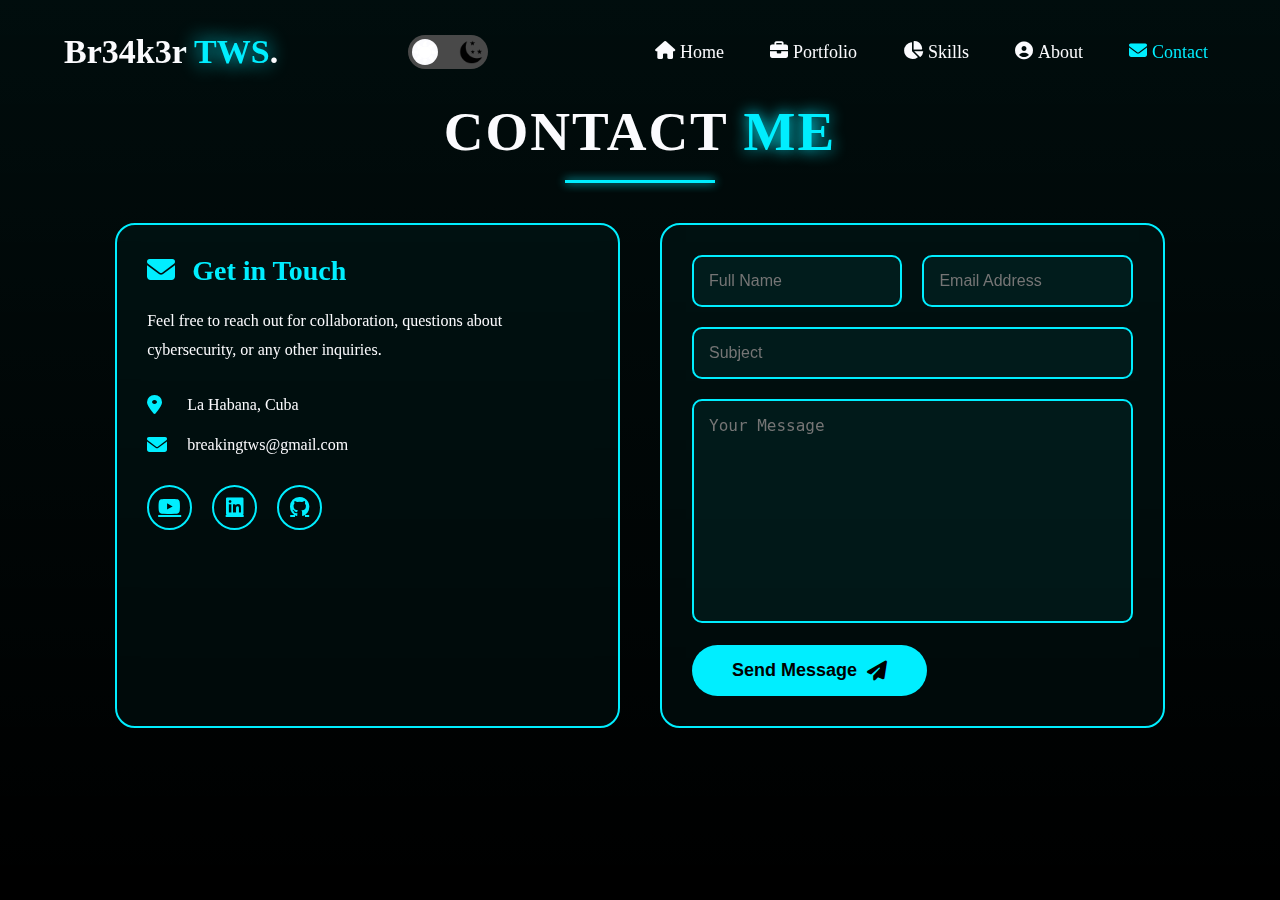
<file: templates/contact/contac.html>
<!DOCTYPE html>
<html lang="en">
<head>
    <meta charset="UTF-8">
    <meta name="viewport" content="width=device-width, initial-scale=1.0">
    <title>Contact Me - Breaker TWS</title>
    <link rel="stylesheet" href='/static/css/styles.css'>
    <link rel="stylesheet" href="https://cdnjs.cloudflare.com/ajax/libs/font-awesome/6.6.0/css/all.min.css">
    <link rel="stylesheet" href="https://unpkg.com/aos@2.3.1/dist/aos.css">
</head>
<body>
    <header>
        <a href="#" class="logo">Br34k3r <span>TWS</span>.</a>
        <div class="toggle-container">
            <input type="checkbox" id="theme-toggle">
            <label for="theme-toggle" class="toggle-label">
                <img src="/static/img/solecito.png" class="toggle-icon solecito">
                <img src="/static/img/lunita.png" class="toggle-icon lunita">
            </label>
        </div>
        <nav class="navbar">
            <ul class="main-menu">
                <li><a href="/"><span class="fa fa-home" id="nav-icon"></span>Home<span class="menu-animate"></span></a></li>
                <li><a href="/templates/portfolio/portfolio.html"><span class="fa fa-briefcase" id="nav-icon"></span>Portfolio<span class="menu-animate"></span></a></li>
                <li><a href="/templates/skills/skills.html"><span class="fa fa-pie-chart" id="nav-icon"></span>Skills<span class="menu-animate"></span></a></li>
                <li><a href="/templates/about/about.html"><span class="fa fa-user-circle" id="nav-icon"></span>About<span class="menu-animate"></span></a></li>
                <li><a href="/templates/contact/contac.html" class="active"><span class="fa fa-envelope" id="nav-icon"></span>Contact<span class="menu-animate"></span></a></li>
            </ul>
        </nav>
        <button class="fa fa-bars" aria-hidden="true" id="menu-icon"></button>
    </header>

    <section class="contact" id="contact">
        <h2 class="heading" data-aos="fade-down" data-aos-duration="1000">Contact <span>Me</span></h2>

        <div class="contact-container" data-aos="fade-up" data-aos-duration="1000">
            <div class="contact-info">
                <h3><i class="fas fa-envelope"></i> Get in Touch</h3>
                <p>Feel free to reach out for collaboration, questions about cybersecurity, or any other inquiries.</p>
                
                <div class="info-item">
                    <i class="fas fa-map-marker-alt"></i>
                    <span>La Habana, Cuba</span>
                </div>
                
                <div class="info-item">
                    <i class="fas fa-envelope"></i>
                    <span>breakingtws@gmail.com</span>
                </div>

                <div class="social-links">
                    <a href="https://www.youtube.com/@BreakingTWSecurity" target="_blank"><i class="fab fa-youtube"></i></a>
                    <a href="#"><i class="fab fa-linkedin"></i></a>
                    <a href="https://github.com/BreakingTWS" target="_blank"><i class="fab fa-github"></i></a>
                </div>
            </div>

            <form action="https://formsubmit.co/breakingtws@gmail.com" method="POST" class="contact-form">
                <div class="input-box">
                    <input type="text" name="name" placeholder="Full Name" required>
                    <input type="email" name="email" placeholder="Email Address" required>
                </div>

                <div class="input-box">
                    <input type="text" name="subject" placeholder="Subject" required>
                </div>

                <textarea name="message" rows="10" placeholder="Your Message" required></textarea>

                <input type="hidden" name="_next" value="https://breakingtws.github.io/thanks.html">
                <input type="hidden" name="_captcha" value="false">
                
                <button type="submit" class="btn">
                    <span>Send Message</span>
                    <i class="fas fa-paper-plane"></i>
                </button>
            </form>
        </div>
    </section>

    <script src="/static/js/script.js"></script>
    <script src="https://unpkg.com/aos@2.3.1/dist/aos.js"></script>
    <script>
        AOS.init();
    </script>
</body>
</html>
</file>
<file: static/css/styles.css>
* {
    margin: 0;
    padding: 0;
    box-sizing: border-box;
}

:root {
    --light-color: #FBFBFE;
    --black-color: #000000;
    --azul-color: #0ef; 
}
html {
    font-size: 62.5%;
}

header {
    position: fixed;
    top: 0;
    left: 0;
    width: 100%;
    padding: 30px 5%;
    display: flex;
    justify-content: space-between;
    align-items: center;
    z-index: 100;
    margin: 0px;
}

li {
    list-style: none;
}


body {
    background-color: var(--black-color);
    color: var(--light-color);
}
.light-theme {
    background-color: var(--light-color);
    color: var(--black-color);
    transition: .5s;
}

.dark-theme {
    background-color: var(--black-color);
    color: var(--light-color);
    transition: .5s;
}

.toggle-container {
    position: relative;
    display: inline-block;
    width: 80px;
    height: 34px;
}

.toggle-container input {
    opacity: 0;
    width: 0;
    height: 0;
}

.toggle-label {
    position: absolute;
    cursor: pointer;
    top: 0;
    left: 0;
    right: 0;
    bottom: 0;
    background-color: rgb(73, 73, 73);
    transition: .4s;
    border-radius: 34px;
}

.toggle-label:before {
    position: absolute;
    content: "";
    height: 26px;
    width: 26px;
    left: 4px;
    bottom: 4px;
    background-color: var(--light-color);
    transition: .4s;
    border-radius: 50%;
}

input:checked + .toggle-label {
    background-color: rgb(73, 73, 73);
}

input:checked + .toggle-label:before {
    transform: translateX(45px);
    background-color: var(--black-color);
}

.toggle-icon {
    position: absolute;
    top: 50%;
    transform: translateY(-50%);

    text-align: center;
    line-height: 26px;
    font-size: 18px;
}











.logo {
    font-size: 34px;
    color: var(--light-color);
    text-decoration: none;
    font-weight: 800;
    transition: .3s ease;
}

.light-theme .logo {
    font-size: 34px;
    color: var(--black-color);
    text-decoration: none;
    font-weight: 800;
    transition: .3s ease;
}

.logo span {
    text-shadow: 0 0 20px var(--azul-color);
    color: var(--azul-color);
}

.logo:hover {
    transform: scale(1.1);
}
.main-menu {
    display: flex;
    align-items: end;
    justify-content: space-between;
}

.main-menu li {
    display: block;
}
.main-menu li a {
    position: relative;
    display: block;
    font-size: 18px;
    color: var(--light-color);
    text-decoration: none;
    font-weight: 500;
    margin-left: 25px;
    padding: 8px;
    transition: .5s;
}

.light-theme .main-menu li a {
    color: var(--black-color);
}


.lunita {
    display: block;
    width: 30px;
    height: 30px;
    transform: translateY(-1.5rem);
    cursor: pointer;
    right: 2px;

}


.solecito {
    display: block;
    width: 30px;
    height: 30px;
    transform: translateY(-1.5rem);
    cursor: pointer;
    left: 2px;
}

/* Checked state */
input:checked + .slider {
    background-color: #2196F3;
}

input:checked + .slider:before {
    transform: translateX(26px);
}

.main-menu li a.active {
    color: var(--azul-color);
}

.main-menu li a:hover {
    color: var(--azul-color);
}

.main-menu li a .menu-animate {
    position: absolute;
    top: 0;
    left: 0;
    width: 100%;
    height: 100%;
    z-index: -1;
    border-bottom: 2px solid var(--azul-color);
    border-radius: 15px;
    transform: scale(0) translateY(50px);
    transition: .5s;
    opacity: 0;
}

.main-menu li a:hover .menu-animate {
    transform: scale(1) translateY(0);
    opacity: 1;
}

.main-menu li a #nav-icon {
    font-size: 18px;
    padding: .5rem .5rem;
    transform: translateY(-.1rem);
}
#menu-icon {
    display: none;
    cursor: pointer;
    border: none;
    outline: none;
    background: transparent;
    
}

#menu-icon::before {
    content: '\f0c9';
    font-size: 2.6rem;
    color: var(--light-color);
}

#menu-icon.active::before {
    content: '\f00d';
    font-size: 2.6rem;
    color: var(--light-color);
}

@media (max-width:1200px) {
    header {
        width: 100%;
        padding: 15px 15px;
        transition: .3s;
    }
}
@media (max-width:849px) {
    header {
        padding: 2rem 3%;
    }
    
    #home {
       
        display: flex;
        margin: 5rem 4rem;
        flex-direction: column-reverse;
        padding: 10rem 3% 2rem;
        background-size: 600px;
        background-position: 9rem 8rem;
    }

    .home-content p {
        max-width: 600px;
        margin: 0 auto;
    }

    .text-animate {
        font-size: 2.6rem;
    }

    .home-content h1 {
        font-size: 8rem;
        margin-top: 3rem;
    }

    .home-imgHover {
        display: none;
    }
    .navbar .main-menu {
        position: absolute;
        top: 100%;
        left: 0;
        width: 100%;
        height: auto;
        padding: 20px 20px 40px;
        flex-direction: column;
        transition: .3s;
        visibility: hidden;
        transform: translateY(-20px);
        transform-origin: top;
        opacity: 0;
    }

    .navbar .main-menu li {
        padding: 7px;
        transition: .3s;
    }

    .navbar .main-menu.active {
        opacity: 1;
        visibility: visible;
        transform: translateY(0);
        transition: .5s;
    }
    #menu-icon {
        display: block;
    }
    .home-sci {
        margin-bottom: -25rem;
        transition: .5s;
    }
    /*
    .home::before {
        position: absolute;
        top: 100%;
        left: 0;
        width: 100%;
        height: auto;
        background-color: red;
        background-position: 30rem 1rem;
        transition: .3s;
    }
    */
}

@media (max-width:428px) {
    #home {
       
        display: flex;
        margin: 5rem 4rem;
        flex-direction: column-reverse;
        padding: 10rem 3% 2rem;
        background-size: 370px;
        background-position: -2rem -2rem;
    }

    .home-content .welcome {
        font-size: auto;
    }
    .home-content .text-animate span {
        font-size: 28.5px;

    }
    .home-content #text-animate span::after {
        font-size: 3px;
        content: "";
        position: absolute;
        right: -7px;
        height: 100%;

    }
    .home-content p {
        max-width: 600px;
        margin: 0 auto;
    }
    .home-sci {
        margin-bottom: -20rem;
        transition: .5s;
    }
}
/*Section Home*/

section {
    min-height: 100vh;
    padding: 8rem 9% 2rem;
}

.home {
    display: flex;
    align-items: center;
    padding: 4 9%;
    background: url('/static/img/btws.png') no-repeat;
    background-size: auto;
    background-position: 73rem 2.8rem;
    transition: .5s;
}

.light-theme .home {
    display: flex;
    align-items: center;
    padding: 4 9%;
    background: url('/static/img/btws4.png') no-repeat;
    background-size: auto;
    background-position: 73rem 2.8rem;
    transition: .5s;
}

.home-content {
    max-width: 60rem;
}

.home-content .welcome {
    font-size: 5rem;
    font-weight: 700;
    line-height: 1.3;
}

.home-content .text-animate {
    font-size: 34px;
    font-weight: bold;
    min-width: 280px;
}

.home-content .text-animate span {
    position: relative;
    color: var(--azul-color);
}

.home-content .text-animate span::before {
    content: "";
    animation: words 20s infinite;
}

.home-content .text-animate span::after {
    content: "";
    background-color: #000000;
    position: absolute;
    width: calc(100% + 8px);
    height: 100%;
    border-left: 3px solid #000000;
    right: -8px;
    padding: 2.5px 0;
    animation: cursor 0.6s infinite, typing 20s steps(14) infinite;
}

.light-theme .home-content .text-animate span::after {
    background-color: var(--light-color);
    border-left: 3px solid var(--light-color);
}
@keyframes cursor {
    to{
        border-left: 2px solid var(--azul-color);
    }
}

@keyframes words {
    0%,
    20% {
        content: "Pentesting Specialist";
    }
    21%,
    40% {
        content: "CyberSecurity";
    }
    41%,
    60% {
        content: "Ethical Hacking";
    }
    61%,
    80% {
        content: "Full Stack Developer";
    }
    81%,
    100% {
        content: "Software Designer";
    }
}

@keyframes typing {
    10%,
    15%,
    30%,
    35%,
    50%,
    55%,
    70%,
    75%,
    90%,
    95% {
        width: 0;
    }
    5%,
    20%,
    25%,
    40%,
    45%,
    60%,
    65%,
    80%,
    85% {
        width: calc(100% + 8px);
    }
}

.home-content p {
    font-size: 1.6rem;
    margin: 2rem 0 4rem;
}

.btn-box {
    position: relative;
    display: flex;
    justify-content: space-between;
    width: 34.5rem;
    height: 5rem;
}

.btn-box .btn {
    position: relative;
    display: inline-flex;
    justify-content: center;
    align-items: center;
    width: 15rem;
    height: 100%;
    background: var(--azul-color);
    border: .2rem solid var(--azul-color);
    border-radius: .8rem;
    cursor: pointer;
    font-size: 2rem;
    font-weight: 600;
    letter-spacing: .1rem;
    z-index: 1;
    overflow: hidden;
    transition: .5s;
    text-decoration: none;
    font-family: Arial, Helvetica, sans-serif;
}

.btn-box .btn:nth-child(1) {
    color: var(--black-color);
    transition: .3s;
}

.light-theme .btn-box .btn.btn:nth-child(1):hover {
    color: var(--light-color);
}
.btn-box .btn:nth-child(1):hover {
    color: var(--light-color);
    transition: .3s;
}
.btn-box .btn:nth-child(2) {
    background: transparent;
    color: var(--light-color);
    transition: .3s;
}

.light-theme .btn-box .btn:nth-child(2) {
    color: var(--black-color);
}

.btn-box .btn:nth-child(2):hover {
    color: var(--black-color);
    transition: .3s;
}

.light-theme .btn-box .btn:nth-child(2):hover {
    color: var(--light-color);
}

.btn-box .btn:nth-child(2)::before {
    background: var(--azul-color);
}
.btn-box .btn:before {
    content: '';
    position: absolute;
    top: 0;
    left: 0;
    width: 0%;
    height: 100%;
    background: var(--black-color);
    z-index: -1;
    transition: .5s;
}

.btn-box .btn:hover::before {
    width: 100%;
}

/*home sci*/

.home-sci {
    position: absolute;
    bottom: 1rem;
    width: 170px;
    display: flex;
    justify-content: space-between;
}

.home-sci a {
    position: relative;
    display: inline-flex;
    justify-content: center;
    align-items: center;
    width: 40px;
    height: 40px;
    background: transparent;
    border: .2rem solid var(--azul-color);
    border-radius: 50%;
    font-size: 20px;
    color: var(--azul-color);
    text-decoration: none;
    z-index: 1;
    overflow: hidden;
    margin: 3rem 1.5rem 3rem 0;
    transition: .5s ease-in-out;
}

.home-sci a:hover {
    color: var(--black-color);
    transition: .5s;
    transform: scale(1)translateY(-5px);
    box-shadow: 0 0 10px var(--azul-color);
}

.home-sci a::before {
    content: '';
    position: absolute;
    top: 0;
    left: 0;
    width: 0;
    height: 100%;
    background-color: var(--azul-color);
    z-index: -1;
    transition: .5s;
}

.home-sci a:hover::before {
    width: 100%;
}

.home-imgHover {
    position: absolute;
    top: 0;
    right: 0;
    width: 45%;
    height: 100%;
    background: transparent;
    transition: 2s;
}

.home-imgHover:hover {
    background: var(--black-color);
    opacity: .9;
}

.light-theme .home-imgHover:hover {
    background: var(--light-color);
    opacity: .9;
}

.skills {
    padding: 7rem;
    min-height: auto;
    padding-bottom: 7rem;
}

.skills span {
    color: var(--azul-color);
}
.skills .heading {
    font-size: 5rem;
    text-align: center;
    padding: 2rem;
}
.skills .skills-row {
    display: flex;
    flex-wrap: wrap;
    gap: 5rem;
}

.skills-row .skills-column {
    flex: 1 1 40rem;
}

.skills-column .title {
    font-size: 2.5rem;
    margin: 0 0 1.5rem;
}

.skills-box .skills-content {
    position: relative;
    border: .2rem solid var(--azul-color);
    border-radius: .6rem;
    padding: .5rem 1.5rem;
}

.skills-box .skills-content::before {
    content: '';
    position: absolute;
    top: 0;
    left: 0;
    width: 0;
    height: 100%;
    background: #0e0d0d;
    z-index: -1;
    transition: .5s;
}

.skills-box .skills-content:hover::before {
    width: 100%;
}

.light-theme .skills-box .skills-content::before {
    content: '';
    position: absolute;
    top: 0;
    left: 0;
    width: 0;
    height: 100%;
    background: #e2e2e2;
    z-index: -1;
    transition: .5s;
}

.light-theme .skills-box .skills-content:hover::before {
    width: 100%;
}

.skills-content .progress {
    padding: 1rem 0;
}

.skills-content .progress h3 {
    font-size: 1.7rem;
    display: flex;
    justify-content: space-between;
}

.skills-content .progress h3 span {
    color: var(--light-color);
    transition: .5s;
}

.light-theme .skills-content .progress h3 span {
    color: var(--black-color);
    transition: .5s;
}

.skills-content .progress .bar {
    height: 2.5rem;
    border-radius: .6rem;
    border: .2rem solid var(--azul-color);
    padding: .5rem;
    margin: 0.7rem 0;
    transition: .5s;
}

.skills-content .progress .bar span {
    display: block;
    height: 100%;
    border: .3rem;
    background: var(--azul-color);
}

.skills-column:nth-child(1) .skills-content .progress:nth-child(1) .bar span {
    width: 80%;
}

.skills-column:nth-child(1) .skills-content .progress:nth-child(2) .bar span {
    width: 40%;
}

.skills-column:nth-child(1) .skills-content .progress:nth-child(3) .bar span {
    width: 65%;
}

.skills-column:nth-child(1) .skills-content .progress:nth-child(4) .bar span {
    width: 70%;
}

.skills-column:nth-child(2) .skills-content .progress:nth-child(1) .bar span {
    width: 60%;
}

.skills-column:nth-child(2) .skills-content .progress:nth-child(2) .bar span {
    width: 65%;
}

.skills-column:nth-child(2) .skills-content .progress:nth-child(3) .bar span {
    width: 54%;
}

.skills-column:nth-child(2) .skills-content .progress:nth-child(4) .bar span {
    width: 41%;
}

.about {
    display: flex;
    justify-content: center;
    align-items: center;
    flex-direction: column;
    gap: 2rem;
    padding-bottom: 6rem;
}

.heading {
    font-size: 5rem;
    margin-bottom: 3rem;
    text-align: center;
}

.about span {
    color: var(--azul-color)
}
.about-img {
    position: relative;
    width: 25rem;
    height: 20rem;
    border-radius: 50%;
    display: flex;
    justify-content: center;
    align-items: center;
}

.about-img img {
    width: 90%;
    border-radius: 50%;
    border: .2rem solid var(--azul-color);
}
.about-img .circle-spin {
    position: absolute;
    top: 50%;
    left: 50%;
    transform: translate(-50%, -50%) rotate(0);
    width: 100%;
    height: 126%;
    border-radius: 50%;
    border-top: .2rem solid var(--black-color);
    border-bottom: .2rem solid var(--black-color);
    border-left: .2rem solid var(--azul-color);
    border-right: .2rem solid var(--azul-color);
}

.about-content {
    text-align: center;
}
.about-content h3 {
    font-size: 2.6rem;
}

.about-content p {
    font-size: 1.6rem;
    margin: 2rem 0 3rem;
}

.btn-box.btns {
    position: absolute;
}

.projects-box .heading {
    font-size: 3rem;
}

.projects-box .heading span {
    color: var(--azul-color);
}

.projects-box {
    background-size: cover;
    display: flex;
    align-items: center;
    justify-content: center;
    flex-direction: column;
}

.projects-box img {
    width: 18rem;
    height: 16rem;
    border-radius: 50%;
    border: 2px solid var(--azul-color);
    box-shadow: 0 0 25px var(--azul-color);
}

.projects-box .wrapper {
    display: grid;
    grid-template-columns: repeat(4,1fr);
    gap: 2rem;
    position: relative;
    justify-content: space-between;
}

.projects-item {
    flex-wrap: wrap;
    min-height: 350px;
    max-width: 500px;
    text-align: center;
    border: 3px solid var(--azul-color);
    margin: 0 2rem;
    border-radius: 10px;
    padding: 30px 50px;
    cursor: pointer;
    position: relative;
    display: flex;
    flex-direction: column;
    align-items: center;
    justify-content: space-between;
    gap: 1.5rem;
    transition: 0.4s ease-in-out;
}

.projects-item h2 {
    font-size: 2.5rem;
}

.projects-item p {
    font-size: 1.2rem;
    display: flex;
}

.projects-item:hover {
    border: 3px solid var(--azul-color);
    transform: translateY(-10px)scale(1.03);
    box-shadow: 0 0 25px var(--azul-color);
    transition: 0.5s;
}
.projects-item:hover::before {
    transition: 0.5s;
}

/* Existing CSS content remains unchanged */

/* Portfolio Section Styles */
.portfolio {
    min-height: auto;
    padding: 7rem 9% 2rem;
}

.portfolio .heading {
    font-size: 5rem;
    text-align: center;
    padding: 2rem;
}

.portfolio .heading span {
    color: var(--azul-color);
}

.portfolio-container {
    margin-top: 4rem;
}

/* Previous CSS remains unchanged until portfolio section */

/* Enhanced Portfolio Section Styles */
.portfolio {
    min-height: auto;
    padding: 8rem 9% 4rem;
    background: linear-gradient(to bottom, rgba(14, 255, 255, 0.05), transparent);
}

.portfolio .heading {
    font-size: 5.5rem;
    text-align: center;
    padding: 2rem;
    margin-bottom: 4rem;
    text-transform: uppercase;
    letter-spacing: 2px;
    position: relative;
}

.portfolio .heading::after {
    content: '';
    position: absolute;
    bottom: 0;
    left: 50%;
    transform: translateX(-50%);
    width: 150px;
    height: 3px;
    background: var(--azul-color);
    box-shadow: 0 0 10px var(--azul-color);
}

.portfolio .heading span {
    color: var(--azul-color);
    text-shadow: 0 0 15px var(--azul-color);
}

.portfolio-container {
    margin-top: 6rem;
    position: relative;
    z-index: 1;
}

.portfolio-container::before {
    content: '';
    position: absolute;
    top: 0;
    left: 50%;
    transform: translateX(-50%);
    width: 2px;
    height: 100%;
    background: var(--azul-color);
    opacity: 0.3;
    z-index: -1;
}

.portfolio-container .section-title {
    font-size: 3rem;
    margin-bottom: 3rem;
    color: var(--light-color);
    border-left: 4px solid var(--azul-color);
    padding: 1rem 2rem;
    background: rgba(14, 255, 255, 0.05);
    border-radius: 0 15px 15px 0;
    box-shadow: 0 0 20px rgba(14, 255, 255, 0.1);
    transform: translateX(-2px);
}

.light-theme .portfolio-container .section-title {
    color: var(--black-color);
}

.portfolio-container .section-title i {
    color: var(--azul-color);
    margin-right: 1.5rem;
    text-shadow: 0 0 10px var(--azul-color);
}

.portfolio-box {
    display: grid;
    grid-template-columns: repeat(auto-fit, minmax(350px, 1fr));
    gap: 3rem;
    margin: 3rem 0;
    padding: 2rem;
}
.portfolio-item a {
    text-decoration: none;
    color: var(--light-color);
}
.portfolio-item a:hover {
    color: var(--azul-color);
}
.portfolio-item {
    position: relative;
    border: 2px solid var(--azul-color);
    border-radius: 20px;
    overflow: hidden;
    transition: all 0.5s cubic-bezier(0.4, 0, 0.2, 1);
    background: rgba(14, 255, 255, 0.03);
    backdrop-filter: blur(10px);
}

.portfolio-item:hover {
    transform: translateY(-15px) scale(1.02);
    box-shadow: 0 0 30px var(--azul-color);
}

.portfolio-item::before {
    content: '';
    position: absolute;
    top: 0;
    left: -100%;
    width: 100%;
    height: 100%;
    background: linear-gradient(90deg, transparent, rgba(14, 255, 255, 0.2), transparent);
    transition: 0.5s;
}

.portfolio-item:hover::before {
    left: 100%;
}

.portfolio-item img {
    width: 100%;
    height: 250px;
    object-fit: cover;
    border-bottom: 2px solid var(--azul-color);
    transition: 0.5s;
}

.portfolio-item:hover img {
    transform: scale(1.1);
    filter: brightness(1.1);
}

.portfolio-info {
    padding: 2.5rem;
}

.portfolio-info h4 {
    font-size: 2.2rem;
    margin-bottom: 1.5rem;
    color: var(--azul-color);
    text-shadow: 0 0 10px rgba(14, 255, 255, 0.3);
}

.portfolio-info p {
    font-size: 1.5rem;
    margin-bottom: 2rem;
    line-height: 1.8;
    color: var(--light-color);
}

.light-theme .portfolio-info p {
    color: var(--black-color);
}

.portfolio-info ul,
.university-content ul,
.profile-content ul {
    list-style: none;
    margin: 2rem 0;
}

.portfolio-info ul li,
.university-content ul li,
.profile-content ul li {
    font-size: 1.5rem;
    margin-bottom: 1.2rem;
    padding-left: 2.5rem;
    position: relative;
    transition: 0.3s;
}

.portfolio-info ul li:before,
.university-content ul li:before,
.profile-content ul li:before {
    content: '▹';
    position: absolute;
    left: 0;
    color: var(--azul-color);
    font-size: 1.8rem;
    transition: 0.3s;
}

.portfolio-info ul li:hover,
.university-content ul li:hover,
.profile-content ul li:hover {
    transform: translateX(10px);
    color: var(--azul-color);
}

.portfolio-info .btn {
    display: inline-block;
    padding: 1.2rem 3rem;
    background: var(--azul-color);
    border-radius: 50px;
    color: var(--black-color);
    font-size: 1.6rem;
    text-decoration: none;
    font-weight: 600;
    transition: all 0.5s ease;
    position: relative;
    overflow: hidden;
    z-index: 1;
    margin-top: 2rem;
}

.portfolio-info .btn::before {
    content: '';
    position: absolute;
    top: 0;
    left: 0;
    width: 0%;
    height: 100%;
    background: rgba(0, 0, 0, 0.2);
    transition: 0.5s ease;
    z-index: -1;
}

.portfolio-info .btn:hover {
    transform: translateY(-3px);
    box-shadow: 0 5px 20px var(--azul-color);
}

.portfolio-info .btn:hover::before {
    width: 100%;
}

.university-box,
.profile-box {
    display: grid;
    grid-template-columns: repeat(auto-fit, minmax(350px, 1fr));
    gap: 3rem;
    margin: 3rem 0;
    padding: 2rem;
}

.university-item,
.profile-item {
    background: rgba(14, 255, 255, 0.03);
    border: 2px solid var(--azul-color);
    border-radius: 20px;
    padding: 3rem;
    transition: all 0.5s cubic-bezier(0.4, 0, 0.2, 1);
    backdrop-filter: blur(10px);
}

.university-item:hover,
.profile-item:hover {
    transform: translateY(-10px);
    box-shadow: 0 0 30px var(--azul-color);
}

.university-content h4,
.profile-content h4 {
    font-size: 2.2rem;
    margin-bottom: 1.5rem;
    color: var(--azul-color);
    text-shadow: 0 0 10px rgba(14, 255, 255, 0.3);
}

.university-content p,
.profile-content p {
    font-size: 1.5rem;
    line-height: 1.8;
    margin-bottom: 2rem;
    color: var(--light-color);
}
.university-content a {
    text-decoration: none;
    color: var(--light-color);
}

.university-content a:hover {
    color: var(--azul-color);
}

.university-content .btn {
    display: inline-block;
    padding: 1.2rem 3rem;
    background: var(--azul-color);
    border-radius: 50px;
    color: var(--black-color);
    font-size: 1.6rem;
    text-decoration: none;
    font-weight: 600;
    transition: all 0.5s ease;
    position: relative;
    overflow: hidden;
    z-index: 1;
    margin-top: 2rem;
}

.university-content .btn::before {
    content: '';
    position: absolute;
    top: 0;
    left: 0;
    width: 0%;
    height: 100%;
    background: rgba(0, 0, 0, 0.2);
    transition: 0.5s ease;
    z-index: -1;
}

.university-content .btn:hover {
    transform: translateY(-3px);
    box-shadow: 0 5px 20px var(--azul-color);
}

.university-content .btn:hover::before {
    width: 100%;
}
.light-theme .university-content p,
.light-theme .profile-content p {
    color: var(--black-color);
}

/* Enhanced Responsive Design */
@media (max-width: 991px) {
    .portfolio {
        padding: 7rem 4% 3rem;
    }

    .portfolio .heading {
        font-size: 4.5rem;
    }

    .portfolio-container .section-title {
        font-size: 2.5rem;
    }

    .portfolio-box,
    .university-box,
    .profile-box {
        grid-template-columns: repeat(auto-fit, minmax(300px, 1fr));
        gap: 2rem;
    }
}

@media (max-width: 768px) {
    .portfolio .heading {
        font-size: 4rem;
    }

    .portfolio-container .section-title {
        font-size: 2.2rem;
    }

    .portfolio-info h4,
    .university-content h4,
    .profile-content h4 {
        font-size: 2rem;
    }
}

@media (max-width: 450px) {
    .portfolio .heading {
        font-size: 3.5rem;
    }

    .portfolio-container .section-title {
        font-size: 2rem;
        padding: 1rem 1.5rem;
    }

    .portfolio-info h4,
    .university-content h4,
    .profile-content h4 {
        font-size: 1.8rem;
    }

    .portfolio-info p,
    .university-content p,
    .profile-content p,
    .portfolio-info ul li,
    .university-content ul li,
    .profile-content ul li {
        font-size: 1.4rem;
    }

    .portfolio-info .btn {
        padding: 1rem 2.5rem;
        font-size: 1.4rem;
    }
}

/* Previous CSS remains unchanged until skills section */

.skills {
    min-height: auto;
    padding: 8rem 9% 4rem;
    background: linear-gradient(to bottom, rgba(14, 255, 255, 0.05), transparent);
}

.skills .heading {
    font-size: 5.5rem;
    text-align: center;
    padding: 2rem;
    margin-bottom: 4rem;
    text-transform: uppercase;
    letter-spacing: 2px;
    position: relative;
}

.skills .heading::after {
    content: '';
    position: absolute;
    bottom: 0;
    left: 50%;
    transform: translateX(-50%);
    width: 150px;
    height: 3px;
    background: var(--azul-color);
    box-shadow: 0 0 10px var(--azul-color);
}

.skills .heading span {
    color: var(--azul-color);
    text-shadow: 0 0 15px var(--azul-color);
}

.skills-row {
    display: flex;
    flex-wrap: wrap;
    gap: 5rem;
    padding: 0 3rem;
}

.skills-column {
    flex: 1 1 40rem;
}

.skills-column .title {
    font-size: 2.5rem;
    margin: 0 0 1.5rem;
    padding: 1rem 2rem;
    background: rgba(14, 255, 255, 0.05);
    border-left: 4px solid var(--azul-color);
    border-radius: 0 15px 15px 0;
    box-shadow: 0 0 20px rgba(14, 255, 255, 0.1);
}

.skills-box {
    position: relative;
}

.skills-box .skills-content {
    position: relative;
    border: 2px solid var(--azul-color);
    border-radius: 20px;
    padding: 2rem;
    z-index: 1;
    overflow: hidden;
    background: rgba(14, 255, 255, 0.03);
    backdrop-filter: blur(10px);
    transition: all 0.5s cubic-bezier(0.4, 0, 0.2, 1);
}

.skills-box .skills-content:hover {
    transform: translateY(-10px);
    box-shadow: 0 0 30px var(--azul-color);
}

.skills-box .skills-content::before {
    content: '';
    position: absolute;
    top: 0;
    left: -100%;
    width: 100%;
    height: 100%;
    background: linear-gradient(90deg, transparent, rgba(14, 255, 255, 0.2), transparent);
    transition: 0.5s;
}

.skills-box .skills-content:hover::before {
    left: 100%;
}

.skills-content .progress {
    padding: 1.5rem 0;
}

.skills-content .progress h3 {
    font-size: 1.8rem;
    display: flex;
    justify-content: space-between;
    padding: 0.5rem 0;
}

.skills-content .progress h3 span {
    color: var(--light-color);
    transition: 0.5s;
}

.light-theme .skills-content .progress h3 span {
    color: var(--black-color);
}

.skills-content .progress .bar {
    height: 2.5rem;
    border-radius: 15px;
    border: 2px solid var(--azul-color);
    padding: 0.5rem;
    margin: 1rem 0;
    background: rgba(14, 255, 255, 0.05);
    box-shadow: 0 0 10px rgba(14, 255, 255, 0.1);
    position: relative;
    overflow: hidden;
}

.skills-content .progress .bar span {
    display: block;
    height: 100%;
    border-radius: 10px;
    background: linear-gradient(90deg, var(--azul-color), rgba(14, 255, 255, 0.5));
    box-shadow: 0 0 10px var(--azul-color);
    transition: width 1s ease-in-out;
    position: relative;
}

.skills-content .progress .bar span::before {
    content: '';
    position: absolute;
    top: 0;
    right: 0;
    width: 5px;
    height: 100%;
    background: var(--azul-color);
    box-shadow: 0 0 10px var(--azul-color);
    border-radius: 0 5px 5px 0;
}

/* Skill percentages */
.skills-column:nth-child(1) .skills-content .progress:nth-child(1) .bar span {
    width: 80%;
    animation: html-css 2s ease-in-out;
}

.skills-column:nth-child(1) .skills-content .progress:nth-child(2) .bar span {
    width: 40%;
    animation: javascript 2s ease-in-out;
}

.skills-column:nth-child(1) .skills-content .progress:nth-child(3) .bar span {
    width: 65%;
    animation: cpp 2s ease-in-out;
}

.skills-column:nth-child(1) .skills-content .progress:nth-child(4) .bar span {
    width: 70%;
    animation: python-ruby 2s ease-in-out;
}

.skills-column:nth-child(2) .skills-content .progress:nth-child(1) .bar span {
    width: 60%;
    animation: cybersecurity 2s ease-in-out;
}

.skills-column:nth-child(2) .skills-content .progress:nth-child(2) .bar span {
    width: 65%;
    animation: pentesting 2s ease-in-out;
}

.skills-column:nth-child(2) .skills-content .progress:nth-child(3) .bar span {
    width: 54%;
    animation: software-design 2s ease-in-out;
}

.skills-column:nth-child(2) .skills-content .progress:nth-child(4) .bar span {
    width: 41%;
    animation: full-dev 2s ease-in-out;
}

@keyframes html-css { from { width: 0; } to { width: 80%; } }
@keyframes javascript { from { width: 0; } to { width: 40%; } }
@keyframes cpp { from { width: 0; } to { width: 65%; } }
@keyframes python-ruby { from { width: 0; } to { width: 70%; } }
@keyframes cybersecurity { from { width: 0; } to { width: 60%; } }
@keyframes pentesting { from { width: 0; } to { width: 65%; } }
@keyframes software-design { from { width: 0; } to { width: 54%; } }
@keyframes full-dev { from { width: 0; } to { width: 41%; } }

/* Enhanced Responsive Design */
@media (max-width: 991px) {
    .skills {
        padding: 7rem 4% 3rem;
    }

    .skills .heading {
        font-size: 4.5rem;
    }

    .skills-column .title {
        font-size: 2.2rem;
    }
}

@media (max-width: 768px) {
    .skills .heading {
        font-size: 4rem;
    }

    .skills-row {
        padding: 0 1rem;
    }

    .skills-content .progress h3 {
        font-size: 1.6rem;
    }
}

@media (max-width: 450px) {
    .skills .heading {
        font-size: 3.5rem;
    }

    .skills-column .title {
        font-size: 2rem;
    }

    .skills-content .progress h3 {
        font-size: 1.4rem;
    }

    .skills-content .progress .bar {
        height: 2rem;
    }
}

/* Previous CSS remains unchanged until projects section */

.projects-content {
    min-height: auto;
    padding: 8rem 9% 4rem;
    background: linear-gradient(to bottom, rgba(14, 255, 255, 0.05), transparent);
}

.projects-box {
    background-size: cover;
    display: flex;
    align-items: center;
    justify-content: center;
    flex-direction: column;
}

.projects-box .heading {
    font-size: 5.5rem;
    text-align: center;
    padding: 2rem;
    margin-bottom: 4rem;
    text-transform: uppercase;
    letter-spacing: 2px;
    position: relative;
}

.projects-box .heading::after {
    content: '';
    position: absolute;
    bottom: 0;
    left: 50%;
    transform: translateX(-50%);
    width: 150px;
    height: 3px;
    background: var(--azul-color);
    box-shadow: 0 0 10px var(--azul-color);
}

.projects-box .heading span {
    color: var(--azul-color);
    text-shadow: 0 0 15px var(--azul-color);
}

.projects-box .wrapper {
    display: grid;
    grid-template-columns: repeat(auto-fit, minmax(350px, 1fr));
    gap: 3rem;
    padding: 2rem;
    width: 100%;
    max-width: 1400px;
}

.projects-item {
    background: rgba(14, 255, 255, 0.03);
    backdrop-filter: blur(10px);
    border: 2px solid var(--azul-color);
    border-radius: 20px;
    padding: 2rem;
    text-align: center;
    position: relative;
    overflow: hidden;
    transition: all 0.5s cubic-bezier(0.4, 0, 0.2, 1);
    display: flex;
    flex-direction: column;
    align-items: center;
    gap: 2rem;
}

.projects-item::before {
    content: '';
    position: absolute;
    top: 0;
    left: -100%;
    width: 100%;
    height: 100%;
    background: linear-gradient(90deg, transparent, rgba(14, 255, 255, 0.2), transparent);
    transition: 0.5s;
}

.projects-item:hover::before {
    left: 100%;
}

.projects-item:hover {
    transform: translateY(-15px) scale(1.02);
    box-shadow: 0 0 30px var(--azul-color);
}

.projects-item img {
    width: 200px;
    height: 200px;
    border-radius: 50%;
    border: 3px solid var(--azul-color);
    padding: 5px;
    background: rgba(14, 255, 255, 0.05);
    transition: all 0.5s ease;
    object-fit: cover;
}

.projects-item:hover img {
    transform: scale(1.1) rotate(5deg);
    box-shadow: 0 0 20px var(--azul-color);
}

.projects-item h2 {
    font-size: 2.8rem;
    color: var(--azul-color);
    margin: 1rem 0;
    text-shadow: 0 0 10px rgba(14, 255, 255, 0.3);
    position: relative;
    padding-bottom: 1rem;
}

.projects-item h2::after {
    content: '';
    position: absolute;
    bottom: 0;
    left: 50%;
    transform: translateX(-50%);
    width: 50px;
    height: 2px;
    background: var(--azul-color);
    box-shadow: 0 0 10px var(--azul-color);
}

.projects-item p {
    font-size: 1.6rem;
    line-height: 1.8;
    color: var(--light-color);
    margin-top: 1rem;
    padding: 0 1rem;
}

.light-theme .projects-item p {
    color: var(--black-color);
}

/* Add a subtle animation for project items on page load */
.projects-item {
    opacity: 0;
    transform: translateY(20px);
    animation: fadeInUp 0.8s forwards;
}

.projects-item:nth-child(2) {
    animation-delay: 0.2s;
}

.projects-item:nth-child(3) {
    animation-delay: 0.4s;
}

@keyframes fadeInUp {
    to {
        opacity: 1;
        transform: translateY(0);
    }
}

/* Enhanced Responsive Design */
@media (max-width: 991px) {
    .projects-content {
        padding: 7rem 4% 3rem;
    }

    .projects-box .heading {
        font-size: 4.5rem;
    }

    .projects-box .wrapper {
        grid-template-columns: repeat(auto-fit, minmax(300px, 1fr));
        gap: 2rem;
    }
}

@media (max-width: 768px) {
    .projects-box .heading {
        font-size: 4rem;
    }

    .projects-item h2 {
        font-size: 2.4rem;
    }

    .projects-item p {
        font-size: 1.4rem;
    }

    .projects-item img {
        width: 180px;
        height: 180px;
    }
}

@media (max-width: 450px) {
    .projects-box .heading {
        font-size: 3.5rem;
    }

    .projects-box .wrapper {
        grid-template-columns: 1fr;
        padding: 1rem;
    }

    .projects-item {
        padding: 1.5rem;
    }

    .projects-item h2 {
        font-size: 2.2rem;
    }

    .projects-item p {
        font-size: 1.3rem;
    }

    .projects-item img {
        width: 150px;
        height: 150px;
    }
}

/* Add hover effect for project links if needed */
.projects-item a {
    display: inline-block;
    padding: 1.2rem 3rem;
    background: var(--azul-color);
    border-radius: 50px;
    font-size: 1.6rem;
    color: var(--black-color);
    text-decoration: none;
    font-weight: 600;
    margin-top: 2rem;
    transition: all 0.5s ease;
    position: relative;
    overflow: hidden;
    z-index: 1;
}

.projects-item a::before {
    content: '';
    position: absolute;
    top: 0;
    left: 0;
    width: 0%;
    height: 100%;
    background: rgba(0, 0, 0, 0.2);
    transition: 0.5s ease;
    z-index: -1;
}

.projects-item a:hover {
    transform: translateY(-3px);
    box-shadow: 0 5px 20px var(--azul-color);
}

.projects-item a:hover::before {
    width: 100%;
}

/* Previous CSS remains unchanged */

/* Participations Section Styles */
.participations {
    min-height: auto;
    padding: 8rem 9% 4rem;
    background: linear-gradient(to bottom, rgba(14, 255, 255, 0.05), transparent);
}

.participations .heading {
    font-size: 5.5rem;
    text-align: center;
    padding: 2rem;
    margin-bottom: 4rem;
    text-transform: uppercase;
    letter-spacing: 2px;
    position: relative;
}

.participations .heading::after {
    content: '';
    position: absolute;
    bottom: 0;
    left: 50%;
    transform: translateX(-50%);
    width: 150px;
    height: 3px;
    background: var(--azul-color);
    box-shadow: 0 0 10px var(--azul-color);
}

.participations .heading span {
    color: var(--azul-color);
    text-shadow: 0 0 15px var(--azul-color);
}

.participations-container {
    margin-top: 6rem;
    position: relative;
    z-index: 1;
}

.participations-container .section-title {
    font-size: 3rem;
    margin-bottom: 3rem;
    color: var(--light-color);
    border-left: 4px solid var(--azul-color);
    padding: 1rem 2rem;
    background: rgba(14, 255, 255, 0.05);
    border-radius: 0 15px 15px 0;
    box-shadow: 0 0 20px rgba(14, 255, 255, 0.1);
}

.light-theme .participations-container .section-title {
    color: var(--black-color);
}

.events-box {
    display: grid;
    grid-template-columns: repeat(auto-fit, minmax(350px, 1fr));
    gap: 3rem;
    margin: 3rem 0;
    padding: 2rem;
}

.event-item {
    background: rgba(14, 255, 255, 0.03);
    border: 2px solid var(--azul-color);
    border-radius: 20px;
    padding: 3rem;
    transition: all 0.5s cubic-bezier(0.4, 0, 0.2, 1);
    backdrop-filter: blur(10px);
}

.event-item:hover {
    transform: translateY(-10px);
    box-shadow: 0 0 30px var(--azul-color);
}

.event-content h4 {
    font-size: 2.2rem;
    margin-bottom: 1.5rem;
    color: var(--azul-color);
    text-shadow: 0 0 10px rgba(14, 255, 255, 0.3);
}

.event-details {
    margin-top: 2rem;
}

.event-description {
    font-size: 1.6rem;
    line-height: 1.8;
    margin-bottom: 2rem;
    color: var(--light-color);
}

.light-theme .event-description {
    color: var(--black-color);
}

.event-highlights {
    list-style: none;
    margin: 2rem 0;
}

.event-highlights li {
    font-size: 1.5rem;
    margin-bottom: 1.2rem;
    padding-left: 2.5rem;
    position: relative;
    transition: 0.3s;
    color: var(--light-color);
}

.light-theme .event-highlights li {
    color: var(--black-color);
}

.event-highlights li:before {
    content: '▹';
    position: absolute;
    left: 0;
    color: var(--azul-color);
    font-size: 1.8rem;
}

.event-highlights li:hover {
    transform: translateX(10px);
    color: var(--azul-color);
}

.event-content .btn {
    display: inline-block;
    padding: 1.2rem 3rem;
    background: var(--azul-color);
    border-radius: 50px;
    color: var(--black-color);
    font-size: 1.6rem;
    text-decoration: none;
    font-weight: 600;
    transition: all 0.5s ease;
    position: relative;
    overflow: hidden;
    z-index: 1;
    margin-top: 2rem;
}

.event-content .btn::before {
    content: '';
    position: absolute;
    top: 0;
    left: 0;
    width: 0%;
    height: 100%;
    background: rgba(0, 0, 0, 0.2);
    transition: 0.5s ease;
    z-index: -1;
}

.event-content .btn:hover {
    transform: translateY(-3px);
    box-shadow: 0 5px 20px var(--azul-color);
}

.event-content .btn:hover::before {
    width: 100%;
}

/* Enhanced Projects Section Styles */
.projects-content {
    min-height: auto;
    padding: 8rem 9% 4rem;
    background: linear-gradient(to bottom, rgba(14, 255, 255, 0.05), transparent);
}

.projects-box {
    background-size: cover;
    display: flex;
    align-items: center;
    justify-content: center;
    flex-direction: column;
}

.projects-box .heading {
    font-size: 5.5rem;
    text-align: center;
    padding: 2rem;
    margin-bottom: 4rem;
    text-transform: uppercase;
    letter-spacing: 2px;
    position: relative;
}

.projects-box .heading::after {
    content: '';
    position: absolute;
    bottom: 0;
    left: 50%;
    transform: translateX(-50%);
    width: 150px;
    height: 3px;
    background: var(--azul-color);
    box-shadow: 0 0 10px var(--azul-color);
}

.projects-box .heading span {
    color: var(--azul-color);
    text-shadow: 0 0 15px var(--azul-color);
}

.projects-box .wrapper {
    display: grid;
    grid-template-columns: repeat(auto-fit, minmax(350px, 1fr));
    gap: 3rem;
    padding: 2rem;
    width: 100%;
    max-width: 1400px;
}

.projects-item {
    background: rgba(14, 255, 255, 0.03);
    backdrop-filter: blur(10px);
    border: 2px solid var(--azul-color);
    border-radius: 20px;
    padding: 3rem;
    text-align: center;
    position: relative;
    overflow: hidden;
    transition: all 0.5s cubic-bezier(0.4, 0, 0.2, 1);
    display: flex;
    flex-direction: column;
    align-items: center;
    gap: 2rem;
}

.projects-item::before {
    content: '';
    position: absolute;
    top: 0;
    left: -100%;
    width: 100%;
    height: 100%;
    background: linear-gradient(90deg, transparent, rgba(14, 255, 255, 0.2), transparent);
    transition: 0.5s;
}

.projects-item:hover::before {
    left: 100%;
}

.projects-item:hover {
    transform: translateY(-15px) scale(1.02);
    box-shadow: 0 0 30px var(--azul-color);
}

.projects-item img {
    width: 200px;
    height: 200px;
    border-radius: 50%;
    border: 3px solid var(--azul-color);
    padding: 5px;
    background: rgba(14, 255, 255, 0.05);
    transition: all 0.5s ease;
    object-fit: cover;
}

.projects-item:hover img {
    transform: scale(1.1) rotate(5deg);
    box-shadow: 0 0 20px var(--azul-color);
}

.projects-item h2 {
    font-size: 2.8rem;
    color: var(--azul-color);
    margin: 1rem 0;
    text-shadow: 0 0 10px rgba(14, 255, 255, 0.3);
    position: relative;
    padding-bottom: 1rem;
}

.projects-item h2::after {
    content: '';
    position: absolute;
    bottom: 0;
    left: 50%;
    transform: translateX(-50%);
    width: 50px;
    height: 2px;
    background: var(--azul-color);
    box-shadow: 0 0 10px var(--azul-color);
}

.projects-item p {
    font-size: 1.6rem;
    line-height: 1.8;
    color: var(--light-color);
    margin-top: 1rem;
    padding: 0 1rem;
}

.light-theme .projects-item p {
    color: var(--black-color);
}

/* Add a subtle animation for project items on page load */
.projects-item {
    opacity: 0;
    transform: translateY(20px);
    animation: fadeInUp 0.8s forwards;
}

.projects-item:nth-child(2) {
    animation-delay: 0.2s;
}

.projects-item:nth-child(3) {
    animation-delay: 0.4s;
}

@keyframes fadeInUp {
    to {
        opacity: 1;
        transform: translateY(0);
    }
}

/* Enhanced Responsive Design */
@media (max-width: 991px) {
    .projects-content {
        padding: 7rem 4% 3rem;
    }

    .projects-box .heading {
        font-size: 4.5rem;
    }

    .projects-box .wrapper {
        grid-template-columns: repeat(auto-fit, minmax(300px, 1fr));
        gap: 2rem;
    }
}

@media (max-width: 768px) {
    .projects-box .heading {
        font-size: 4rem;
    }

    .projects-item h2 {
        font-size: 2.4rem;
    }

    .projects-item p {
        font-size: 1.4rem;
    }

    .projects-item img {
        width: 180px;
        height: 180px;
    }
}

@media (max-width: 450px) {
    .projects-box .heading {
        font-size: 3.5rem;
    }

    .projects-box .wrapper {
        grid-template-columns: 1fr;
        padding: 1rem;
    }

    .projects-item {
        padding: 1.5rem;
    }

    .projects-item h2 {
        font-size: 2.2rem;
    }

    .projects-item p {
        font-size: 1.3rem;
    }

    .projects-item img {
        width: 150px;
        height: 150px;
    }
}
/* Previous CSS remains unchanged */

/* Enhanced About Section Styles */
.about {
    min-height: 100vh;
    padding: 8rem 9% 4rem;
    background: linear-gradient(to bottom, rgba(14, 255, 255, 0.05), transparent);
    display: flex;
    justify-content: center;
    align-items: center;
    flex-direction: column;
    gap: 4rem;
}

.about .heading {
    font-size: 5.5rem;
    text-align: center;
    padding: 2rem;
    margin-bottom: 2rem;
    text-transform: uppercase;
    letter-spacing: 2px;
    position: relative;
}

.about .heading::after {
    content: '';
    position: absolute;
    bottom: 0;
    left: 50%;
    transform: translateX(-50%);
    width: 150px;
    height: 3px;
    background: var(--azul-color);
    box-shadow: 0 0 10px var(--azul-color);
}

.about .heading span {
    color: var(--azul-color);
    text-shadow: 0 0 15px var(--azul-color);
}

.about-img {
    position: relative;
    width: 25rem;
    height: 25rem;
    display: flex;
    justify-content: center;
    align-items: center;
}

.about-img img {
    width: 90%;
    height: 90%;
    border-radius: 50%;
    border: 3px solid var(--azul-color);
    position: relative;
    z-index: 2;
    transition: all 0.5s cubic-bezier(0.4, 0, 0.2, 1);
}

.about-img::before {
    content: '';
    position: absolute;
    width: 100%;
    height: 100%;
    background: var(--azul-color);
    border-radius: 50%;
    z-index: 1;
    filter: blur(15px);
    opacity: 0.3;
    transition: all 0.5s cubic-bezier(0.4, 0, 0.2, 1);
}

.about-img:hover::before {
    filter: blur(25px);
    opacity: 0.5;
}

.about-img:hover img {
    transform: scale(1.1);
    box-shadow: 0 0 30px var(--azul-color);
}

.about-img .circle-spin {
    position: absolute;
    top: 50%;
    left: 50%;
    transform: translate(-50%, -50%) rotate(0);
    width: 100%;
    height: 100%;
    border-radius: 50%;
    border-top: 3px solid transparent;
    border-bottom: 3px solid transparent;
    border-left: 3px solid var(--azul-color);
    border-right: 3px solid var(--azul-color);
    animation: aboutSpinner 8s linear infinite;
}

@keyframes aboutSpinner {
    100% {
        transform: translate(-50%, -50%) rotate(360deg);
    }
}

.about-content {
    text-align: center;
    max-width: 70rem;
    margin: 0 auto;
    background: rgba(14, 255, 255, 0.03);
    backdrop-filter: blur(10px);
    padding: 4rem;
    border-radius: 20px;
    border: 2px solid var(--azul-color);
    transition: all 0.5s cubic-bezier(0.4, 0, 0.2, 1);
    position: relative;
    overflow: hidden;
}

.about-content::before {
    content: '';
    position: absolute;
    top: 0;
    left: -100%;
    width: 100%;
    height: 100%;
    background: linear-gradient(90deg, transparent, rgba(14, 255, 255, 0.2), transparent);
    transition: 0.5s;
}

.about-content:hover::before {
    left: 100%;
}

.about-content:hover {
    transform: translateY(-10px);
    box-shadow: 0 0 30px var(--azul-color);
}

.about-content h3 {
    font-size: 3.2rem;
    margin-bottom: 2rem;
    color: var(--azul-color);
    text-shadow: 0 0 10px rgba(14, 255, 255, 0.3);
    position: relative;
    padding-bottom: 1.5rem;
}

.about-content h3::after {
    content: '';
    position: absolute;
    bottom: 0;
    left: 50%;
    transform: translateX(-50%);
    width: 80px;
    height: 3px;
    background: var(--azul-color);
    box-shadow: 0 0 10px var(--azul-color);
}

.about-content p {
    font-size: 1.8rem;
    line-height: 1.8;
    margin-bottom: 3rem;
    color: var(--light-color);
}

.light-theme .about-content p {
    color: var(--black-color);
}

.about-content .btn-box.btns {
    position: relative;
    display: inline-block;
}

.about-content .btn {
    display: inline-block;
    padding: 1.5rem 4rem;
    background: var(--azul-color);
    border-radius: 50px;
    font-size: 1.8rem;
    color: var(--black-color);
    text-decoration: none;
    font-weight: 600;
    letter-spacing: 1px;
    transition: all 0.5s cubic-bezier(0.4, 0, 0.2, 1);
    position: relative;
    overflow: hidden;
    z-index: 1;
}

.about-content .btn::before {
    content: '';
    position: absolute;
    top: 0;
    left: 0;
    width: 0%;
    height: 100%;
    background: rgba(0, 0, 0, 0.2);
    transition: 0.5s ease;
    z-index: -1;
}

.about-content .btn:hover {
    transform: translateY(-3px);
    box-shadow: 0 5px 20px var(--azul-color);
}

.about-content .btn:hover::before {
    width: 100%;
}

/* Enhanced Responsive Design */
@media (max-width: 991px) {
    .about {
        padding: 7rem 4% 3rem;
    }

    .about .heading {
        font-size: 4.5rem;
    }

    .about-content h3 {
        font-size: 2.8rem;
    }

    .about-content {
        padding: 3rem;
    }
}

@media (max-width: 768px) {
    .about .heading {
        font-size: 4rem;
    }

    .about-img {
        width: 22rem;
        height: 22rem;
    }

    .about-content h3 {
        font-size: 2.4rem;
    }

    .about-content p {
        font-size: 1.6rem;
    }

    .about-content .btn {
        padding: 1.2rem 3.5rem;
        font-size: 1.6rem;
    }
}

@media (max-width: 450px) {
    .about .heading {
        font-size: 3.5rem;
    }

    .about-img {
        width: 18rem;
        height: 18rem;
    }

    .about-content {
        padding: 2rem;
    }

    .about-content h3 {
        font-size: 2.2rem;
    }

    .about-content p {
        font-size: 1.4rem;
    }

    .about-content .btn {
        padding: 1rem 3rem;
        font-size: 1.4rem;
    }
}


/* Previous CSS remains unchanged */

/* Contact Section Styles */
.contact {
    min-height: 100vh;
    padding: 8rem 9% 4rem;
    background: linear-gradient(to bottom, rgba(14, 255, 255, 0.05), transparent);
}

.contact .heading {
    font-size: 5.5rem;
    text-align: center;
    padding: 2rem;
    margin-bottom: 4rem;
    text-transform: uppercase;
    letter-spacing: 2px;
    position: relative;
}

.contact .heading::after {
    content: '';
    position: absolute;
    bottom: 0;
    left: 50%;
    transform: translateX(-50%);
    width: 150px;
    height: 3px;
    background: var(--azul-color);
    box-shadow: 0 0 10px var(--azul-color);
}

.contact .heading span {
    color: var(--azul-color);
    text-shadow: 0 0 15px var(--azul-color);
}

.contact-container {
    display: grid;
    grid-template-columns: repeat(2, 1fr);
    gap: 4rem;
    margin-top: 2rem;
}

.contact-info {
    background: rgba(14, 255, 255, 0.03);
    backdrop-filter: blur(10px);
    padding: 3rem;
    border-radius: 20px;
    border: 2px solid var(--azul-color);
    transition: all 0.5s cubic-bezier(0.4, 0, 0.2, 1);
}

.contact-info:hover {
    transform: translateY(-10px);
    box-shadow: 0 0 30px var(--azul-color);
}

.contact-info h3 {
    font-size: 2.8rem;
    color: var(--azul-color);
    margin-bottom: 2rem;
}

.contact-info h3 i {
    margin-right: 1rem;
}

.contact-info p {
    font-size: 1.6rem;
    line-height: 1.8;
    margin-bottom: 3rem;
}

.info-item {
    display: flex;
    align-items: center;
    margin-bottom: 2rem;
    font-size: 1.6rem;
}

.info-item i {
    color: var(--azul-color);
    font-size: 2rem;
    margin-right: 1rem;
    width: 3rem;
}

.social-links {
    margin-top: 3rem;
    display: flex;
    gap: 2rem;
}

.social-links a {
    width: 4.5rem;
    height: 4.5rem;
    border: 2px solid var(--azul-color);
    border-radius: 50%;
    display: flex;
    align-items: center;
    justify-content: center;
    color: var(--azul-color);
    font-size: 2rem;
    transition: all 0.3s ease;
}

.social-links a:hover {
    background: var(--azul-color);
    color: var(--black-color);
    transform: translateY(-5px);
    box-shadow: 0 0 20px var(--azul-color);
}

.contact-form {
    background: rgba(14, 255, 255, 0.03);
    backdrop-filter: blur(10px);
    padding: 3rem;
    border-radius: 20px;
    border: 2px solid var(--azul-color);
    transition: all 0.5s cubic-bezier(0.4, 0, 0.2, 1);
}

.contact-form:hover {
    transform: translateY(-10px);
    box-shadow: 0 0 30px var(--azul-color);
}

.input-box {
    display: flex;
    gap: 2rem;
    margin-bottom: 2rem;
}

.input-box input,
.contact-form input[type="text"],
.contact-form input[type="email"],
.contact-form textarea {
    width: 100%;
    padding: 1.5rem;
    font-size: 1.6rem;
    color: var(--light-color);
    background: rgba(14, 255, 255, 0.05);
    border: 2px solid var(--azul-color);
    border-radius: 10px;
    transition: all 0.3s ease;
}

.contact-form textarea {
    resize: none;
    margin-bottom: 2rem;
}

.input-box input:focus,
.contact-form input[type="text"]:focus,
.contact-form input[type="email"]:focus,
.contact-form textarea:focus {
    box-shadow: 0 0 15px var(--azul-color);
}

.contact-form .btn {
    display: inline-flex;
    align-items: center;
    justify-content: center;
    gap: 1rem;
    padding: 1.5rem 4rem;
    background: var(--azul-color);
    border: none;
    border-radius: 50px;
    color: var(--black-color);
    font-size: 1.8rem;
    font-weight: 600;
    cursor: pointer;
    transition: all 0.5s ease;
}

.contact-form .btn:hover {
    transform: translateY(-3px);
    box-shadow: 0 5px 20px var(--azul-color);
}

.contact-form .btn i {
    font-size: 2rem;
}

/* Responsive Design */
@media (max-width: 991px) {
    .contact-container {
        grid-template-columns: 1fr;
        gap: 3rem;
    }
}

@media (max-width: 768px) {
    .contact .heading {
        font-size: 4rem;
    }

    .input-box {
        flex-direction: column;
        gap: 1.5rem;
    }

    .contact-info h3 {
        font-size: 2.4rem;
    }

    .contact-form .btn {
        width: 100%;
    }
}

@media (max-width: 450px) {
    .contact .heading {
        font-size: 3.5rem;
    }

    .contact-info,
    .contact-form {
        padding: 2rem;
    }

    .info-item,
    .contact-info p {
        font-size: 1.4rem;
    }

    .social-links a {
        width: 4rem;
        height: 4rem;
        font-size: 1.8rem;
    }
}
</file>
